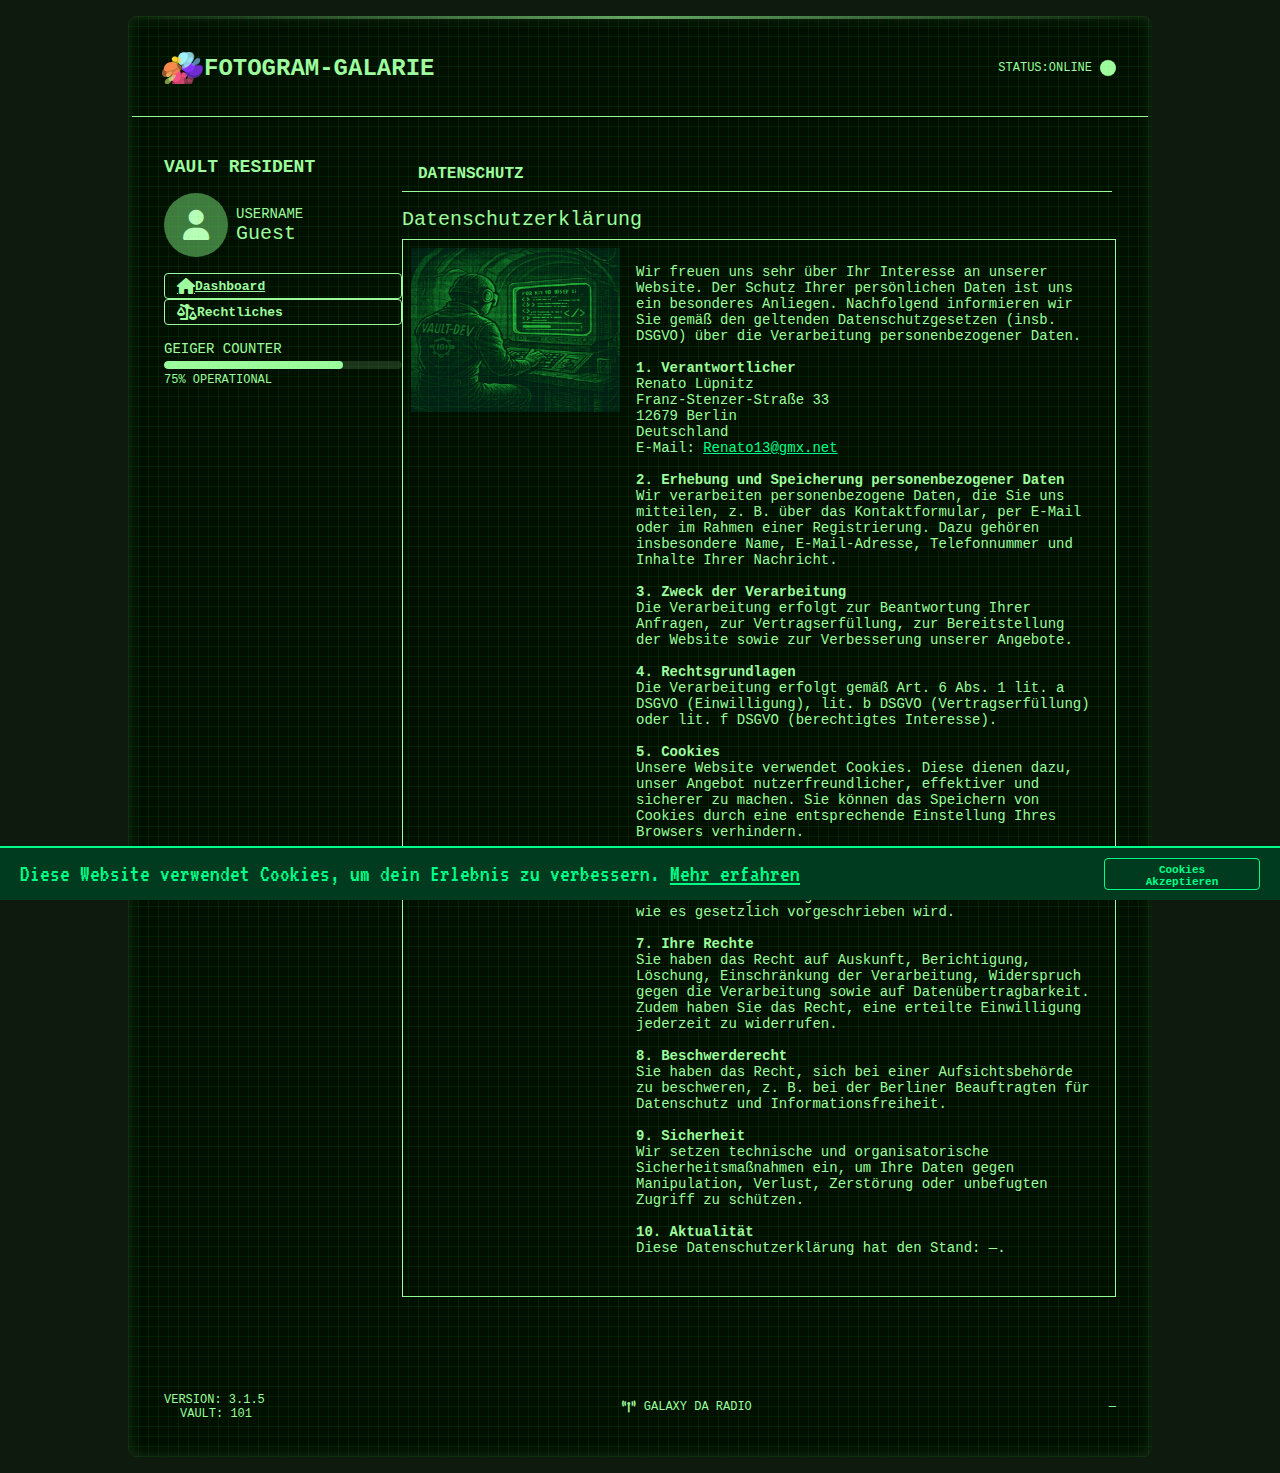
<file: datenschtz.html>
<!DOCTYPE html>
<html lang="de">

<head>
    <meta charset="UTF-8" />
    <meta name="viewport" content="width=device-width, initial-scale=1" />
    <title>Datenschutzerklärung • Fotogram Galerie</title>
    <link rel="icon" type="image/svg+xml" href="favicon.svg" />
    <link rel="stylesheet" href="https://cdnjs.cloudflare.com/ajax/libs/font-awesome/6.4.0/css/all.min.css" />
    <link rel="stylesheet" href="style.css" />
</head>

<body class="body-min-height flex-center p-4">
    <div class="container max-width-4xl width-full">
        <div class="pipboy-screen relative rounded overflow-hidden p-1">
            <div class="scanline"></div>

            <!-- Header -->
            <header>
                <div class="header flex-between align-center p-2 border-b border-green mb-2">
                    <div class="header-left flex-center text-2xl pipboy-text">
                        <div class="glitch-img" data-image="favicon.svg">
                            <img src="favicon.svg" alt="Logo" class="header-logo" />
                        </div>
                        <span class="glitch" data-text="FOTOGRAM-GALARIE">FOTOGRAM-GALARIE</span>
                    </div>
                    <div class="status flex-center space-x-2 text-xs pipboy-text">
                        STATUS: <span class="text-green">ONLINE</span>
                        <div class="status-indicator pulse"></div>
                    </div>
                </div>
            </header>

            <!-- Main Content -->
            <div class="main-content grid grid-cols-1 md-grid-cols-4 gap-4 p-2">
                <!-- Sidebar -->
                <aside class="sidebar md-col-span-1 space-y-2">
                    <div class="sidebar-title pipboy-text text-lg mb-4">VAULT RESIDENT</div>
                    <div class="user-info flex-center space-x-2 mb-4">
                        <div class="avatar green-bg rounded-full flex-center size-16">
                            <i class="fas fa-user text-3xl text-green-light" aria-hidden="true"></i>
                        </div>
                        <div>
                            <div class="text-sm">USERNAME</div>
                            <div class="text-xl">Guest</div>
                        </div>
                    </div>

                    <nav class="nav space-y-1" role="navigation" aria-label="Hauptmenü">
                        <div class="accordion-section">
                            <a class="pipboy-button flex-center p-2 text-left glitch" href="index.html"
                                data-text="DASHBOARD" aria-label="Zum Dashboard wechseln">
                                <i class="fas fa-home icon-margin" aria-hidden="true"></i> Dashboard
                            </a>
                        </div>

                        <div class="accordion-section">
                            <div class="pipboy-button flex-center p-2 text-left accordion-toggle glitch"
                                data-text="RECHTLICHES" aria-label="Rechtliches öffnen">
                                <i class="fa-solid fa-scale-unbalanced-flip icon-margin" aria-hidden="true"></i>
                                Rechtliches
                            </div>
                            <div class="submenu">
                                <a href="impressum.html" class="pipboy-button p-2 text-left glitch"
                                    data-text="IMPRESSUM">
                                    <i class="fa-solid fa-stamp" aria-hidden="true"></i> Impressum
                                </a>
                                <a href="datenschutz.html" class="pipboy-button p-2 text-left glitch active"
                                    data-text="DATENSCHUTZ">
                                    <i class="fa-solid fa-shield-halved" aria-hidden="true"></i> Datenschutz
                                </a>
                            </div>
                        </div>
                    </nav>

                    <div class="vault-status mt-4">
                        <div class="text-sm mb-1"> GEIGER COUNTER</div>
                        <div class="status-bar bg-green-dark rounded-full h-2">
                            <div class="status-bar-fill bg-green rounded-full h-2" style="width: 75%;"></div>
                        </div>
                        <div class="text-xs mt-1">75% OPERATIONAL</div>
                    </div>
                </aside>

                <!-- Main Panel -->
                <main class="main-panel md-col-span-3" role="main" aria-label="Datenschutzerklärung">
                    <div class="tabs flex border-b border-green mb-4">
                        <div class="pipboy-tab active px-4 py-2 mr-1">DATENSCHUTZ</div>
                    </div>

                    <!-- Datenschutz Content -->
                    <section class="featured mb-6" aria-labelledby="datenschutz-title">
                        <div class="text-xl mb-2" id="datenschutz-title">Datenschutzerklärung</div>
                        <div class="featured-container">
                            <div class="featured-icon">
                                <img src="./Vault_Dev2.png" alt="Vault Dev" class="featured-galary-img">
                            </div>
                            <div class="featured-info p-4 md-width-2-3">
                                <div class="text-sm mb-4">
                                    Wir freuen uns sehr über Ihr Interesse an unserer Website. Der Schutz Ihrer
                                    persönlichen Daten ist uns ein besonderes Anliegen. Nachfolgend informieren wir Sie
                                    gemäß den geltenden Datenschutzgesetzen (insb. DSGVO) über die Verarbeitung
                                    personenbezogener Daten.
                                </div>

                                <div class="text-sm mb-4">
                                    <strong>1. Verantwortlicher</strong><br />
                                    Renato Lüpnitz<br />
                                    Franz-Stenzer-Straße 33<br />
                                    12679 Berlin<br />
                                    Deutschland<br />
                                    E-Mail: <a href="mailto:[Renato13@gmx.net]"
                                        class="highlight-link">Renato13@gmx.net</a>
                                </div>

                                <div class="text-sm mb-4">
                                    <strong>2. Erhebung und Speicherung personenbezogener Daten</strong><br />
                                    Wir verarbeiten personenbezogene Daten, die Sie uns mitteilen, z. B. über das
                                    Kontaktformular, per E-Mail oder im Rahmen einer Registrierung. Dazu gehören
                                    insbesondere Name, E-Mail-Adresse, Telefonnummer und Inhalte Ihrer Nachricht.
                                </div>

                                <div class="text-sm mb-4">
                                    <strong>3. Zweck der Verarbeitung</strong><br />
                                    Die Verarbeitung erfolgt zur Beantwortung Ihrer Anfragen, zur Vertragserfüllung, zur
                                    Bereitstellung der Website sowie zur Verbesserung unserer Angebote.
                                </div>

                                <div class="text-sm mb-4">
                                    <strong>4. Rechtsgrundlagen</strong><br />
                                    Die Verarbeitung erfolgt gemäß Art. 6 Abs. 1 lit. a DSGVO (Einwilligung), lit. b
                                    DSGVO (Vertragserfüllung) oder lit. f DSGVO (berechtigtes Interesse).
                                </div>

                                <div class="text-sm mb-4">
                                    <strong>5. Cookies</strong><br />
                                    Unsere Website verwendet Cookies. Diese dienen dazu, unser Angebot
                                    nutzerfreundlicher, effektiver und sicherer zu machen. Sie können das Speichern von
                                    Cookies durch eine entsprechende Einstellung Ihres Browsers verhindern.
                                </div>

                                <div class="text-sm mb-4">
                                    <strong>6. Dauer der Speicherung</strong><br />
                                    Wir speichern personenbezogene Daten nur so lange, wie dies für die jeweiligen
                                    Zwecke erforderlich ist oder wie es gesetzlich vorgeschrieben wird.
                                </div>

                                <div class="text-sm mb-4">
                                    <strong>7. Ihre Rechte</strong><br />
                                    Sie haben das Recht auf Auskunft, Berichtigung, Löschung, Einschränkung der
                                    Verarbeitung, Widerspruch gegen die Verarbeitung sowie auf Datenübertragbarkeit.
                                    Zudem haben Sie das Recht, eine erteilte Einwilligung jederzeit zu widerrufen.
                                </div>

                                <div class="text-sm mb-4">
                                    <strong>8. Beschwerderecht</strong><br />
                                    Sie haben das Recht, sich bei einer Aufsichtsbehörde zu beschweren, z. B. bei der
                                    Berliner Beauftragten für Datenschutz und Informationsfreiheit.
                                </div>

                                <div class="text-sm mb-4">
                                    <strong>9. Sicherheit</strong><br />
                                    Wir setzen technische und organisatorische Sicherheitsmaßnahmen ein, um Ihre Daten
                                    gegen Manipulation, Verlust, Zerstörung oder unbefugten Zugriff zu schützen.
                                </div>

                                <div class="text-sm mb-4">
                                    <strong>10. Aktualität</strong><br />
                                    Diese Datenschutzerklärung hat den Stand: <span id="stand-datum">—</span>.
                                </div>
                            </div>
                        </div>
                    </section>
                </main>
            </div>

            <!-- Footer -->
            <footer class="footer flex-between align-center p-2 border-t border-green mt-2 text-xs" role="contentinfo">
                <div class="footer-left flex space-x-4">
                    <div>VERSION: 3.1.5</div>
                    <div>VAULT: 101</div>
                </div>
                <div class="footer-center flex-center space-x-2 radio-active"
                    aria-label="Aktueller Radiosender: GALAXY DA RADIO">
                    <i class="fas fa-broadcast-tower" aria-hidden="true"></i>
                    <div>GALAXY DA RADIO</div>
                </div>
                <div id="datum-uhr">—</div>
            </footer>

            <div id="cookie-bar" class="cookie-bar">
                <p>Diese Website verwendet Cookies, um dein Erlebnis zu verbessern. <a
                        href="https://github.com/Ironhyde51" target="_blank" rel="noopener">Mehr erfahren</a></p>
                <button id="cookie-accept" class="pipboy-button">Cookies Akzeptieren</button>
            </div>
            <script src="javascript.js"></script>
        </div>
    </div>
</body>

</html>
</file>
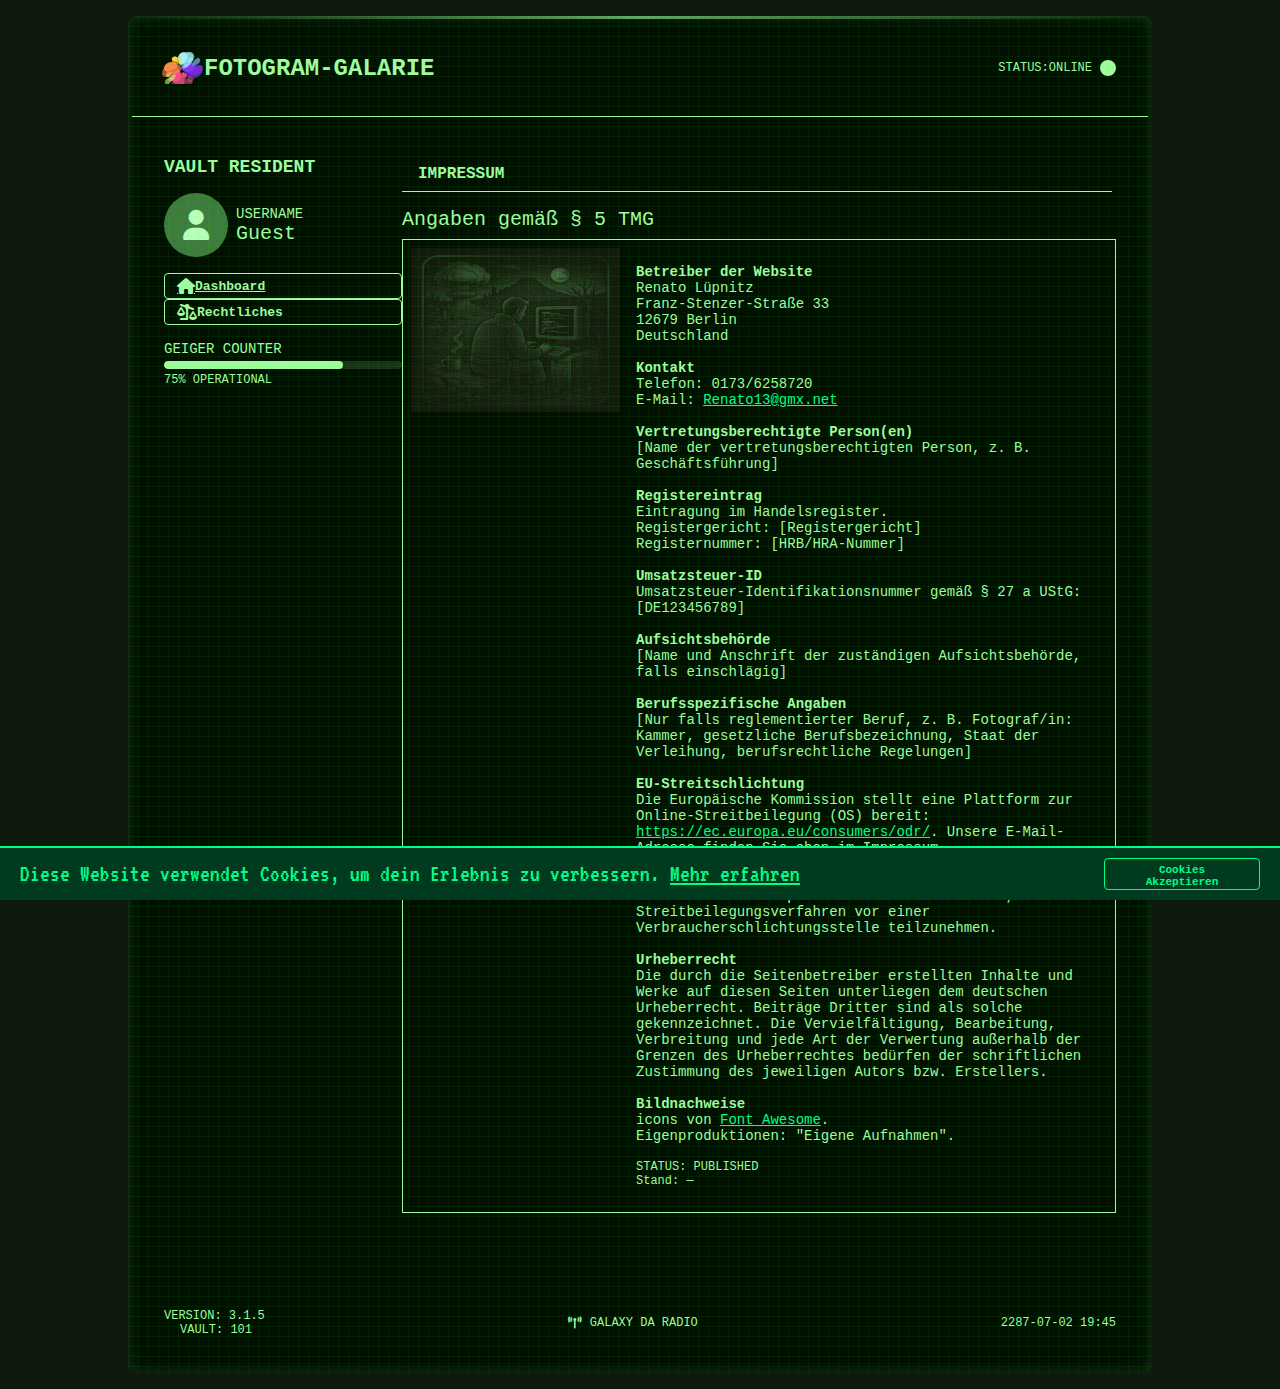
<file: impressum.html>
<!DOCTYPE html>
<html lang="de">
<head>
  <meta charset="UTF-8" />
  <meta name="viewport" content="width=device-width, initial-scale=1" />
  <title>Impressum • Fotogram Galerie</title>
  <link rel="icon" type="image/svg+xml" href="./img/favicon.svg" />
  <link rel="stylesheet" href="https://cdnjs.cloudflare.com/ajax/libs/font-awesome/6.4.0/css/all.min.css" />
  <link rel="stylesheet" href="style.css" />
</head>
<body class="body-min-height flex-center p-4">
  <div class="container max-width-4xl width-full">
    <div class="pipboy-screen relative rounded overflow-hidden p-1">
      <div class="scanline"></div>

      <!-- Header -->
      <header>
        <div class="header flex-between align-center p-2 border-b border-green mb-2">
          <div class="header-left flex-center text-2xl pipboy-text">
            <div class="glitch-img" data-image="favicon.svg">
              <img src="./img/favicon.svg" alt="Logo" class="header-logo" />
            </div>
            <span class="glitch" data-text="FOTOGRAM-GALARIE">FOTOGRAM-GALARIE</span>
          </div>
          <div class="status flex-center space-x-2 text-xs pipboy-text">
            STATUS: <span class="text-green">ONLINE</span>
            <div class="status-indicator pulse"></div>
          </div>
        </div>
      </header>

      <!-- Main Content -->
      <div class="main-content grid grid-cols-1 md-grid-cols-4 gap-4 p-2">
        <!-- Sidebar -->
        <aside class="sidebar md-col-span-1 space-y-2">
          <div class="sidebar-title pipboy-text text-lg mb-4">VAULT RESIDENT</div>
          <div class="user-info flex-center space-x-2 mb-4">
            <div class="avatar green-bg rounded-full flex-center size-16">
              <i class="fas fa-user text-3xl text-green-light" aria-hidden="true"></i>
            </div>
            <div>
              <div class="text-sm">USERNAME</div>
              <div class="text-xl">Guest</div>
            </div>
          </div>

          <nav class="nav space-y-1" role="navigation" aria-label="Hauptmenü">
            <div class="accordion-section">
              <a class="pipboy-button flex-center p-2 text-left glitch" data-text="DASHBOARD" aria-label="Zum Dashboard wechseln" href="index.html">
                <i class="fas fa-home icon-margin" aria-hidden="true"></i> Dashboard
              </a>
            </div>

            <div class="accordion-section">
              <div class="pipboy-button flex-center p-2 text-left accordion-toggle glitch" data-text="RECHTLICHES" aria-label="Rechtliches öffnen">
                <i class="fa-solid fa-scale-unbalanced-flip icon-margin" aria-hidden="true"></i> Rechtliches
              </div>
              <div class="submenu">
                <a href="./impressum.html" target="_blank" class="pipboy-button p-2 text-left glitch" data-text="IMPRESSUM">
                  <i class="fa-solid fa-stamp" aria-hidden="true"></i> Impressum
                </a>
                <a href="./datenschtz.html" target="_blank" class="pipboy-button p-2 text-left glitch" data-text="DATENSCHUTZ">
                  <i class="fa-solid fa-shield-halved" aria-hidden="true"></i> Datenschutz
                </a>
              </div>
            </div>
          </nav>

          <div class="vault-status mt-4">
            <div class="text-sm mb-1"> GEIGER COUNTER</div>
            <div class="status-bar bg-green-dark rounded-full h-2">
              <div class="status-bar-fill bg-green rounded-full h-2" style="width: 75%;"></div>
            </div>
            <div class="text-xs mt-1">75% OPERATIONAL</div>
          </div>
        </aside>

        <!-- Main Panel -->
        <main class="main-panel md-col-span-3" role="main" aria-label="Impressum">
          <div class="tabs flex border-b border-green mb-4">
            <div class="pipboy-tab active px-4 py-2 mr-1">IMPRESSUM</div>
          </div>

          <!-- Impressum Content -->
          <section class="featured mb-6" aria-labelledby="impressum-title">
            <div class="text-xl mb-2" id="impressum-title">Angaben gemäß § 5 TMG</div>
            <div class="featured-container">
              <div class="featured-icon">
                <img src="./img/Wasteland_Developer.png" alt="Vault Dev" class="featured-galary-img" onclick="openDialog(12)">
              </div>
              <div class="featured-info p-4 md-width-2-3">
                <!-- === BEGINN: DATEN BITTE ANPASSEN === -->
                <div class="text-sm mb-4">
                  <strong>Betreiber der Website</strong><br/>
                  <span class="pipboy-text">Renato Lüpnitz</span><br/>
                  Franz-Stenzer-Straße 33<br/>
                  12679 Berlin<br/>
                  Deutschland
                </div>

                <div class="text-sm mb-4">
                  <strong>Kontakt</strong><br/>
                  Telefon: 0173/6258720<br/>
                  E-Mail: <a href="mailto:[Renato13@gmx.net]" class="highlight-link">Renato13@gmx.net</a>
                </div>

                <div class="text-sm mb-4">
                  <strong>Vertretungsberechtigte Person(en)</strong><br/>
                  [Name der vertretungsberechtigten Person, z. B. Geschäftsführung]
                </div>

                <div class="text-sm mb-4">
                  <strong>Registereintrag</strong><br/>
                  Eintragung im Handelsregister.<br/>
                  Registergericht: [Registergericht]<br/>
                  Registernummer: [HRB/HRA-Nummer]
                </div>

                <div class="text-sm mb-4">
                  <strong>Umsatzsteuer-ID</strong><br/>
                  Umsatzsteuer-Identifikationsnummer gemäß § 27 a UStG: [DE123456789]
                </div>

                <div class="text-sm mb-4">
                  <strong>Aufsichtsbehörde</strong><br/>
                  [Name und Anschrift der zuständigen Aufsichtsbehörde, falls einschlägig]
                </div>

                <div class="text-sm mb-4">
                  <strong>Berufsspezifische Angaben</strong><br/>
                  [Nur falls reglementierter Beruf, z. B. Fotograf/in: Kammer, gesetzliche Berufsbezeichnung, Staat der Verleihung, berufsrechtliche Regelungen]
                </div>

                <div class="text-sm mb-4">
                  <strong>EU-Streitschlichtung</strong><br/>
                  Die Europäische Kommission stellt eine Plattform zur Online-Streitbeilegung (OS) bereit: <a href="https://ec.europa.eu/consumers/odr/" class="highlight-link" target="_blank" rel="noopener">https://ec.europa.eu/consumers/odr/</a>.
                  Unsere E-Mail-Adresse finden Sie oben im Impressum.
                </div>

                <div class="text-sm mb-4">
                  <strong>Verbraucherstreitbeilegung/Universalschlichtungsstelle</strong><br/>
                  Wir sind nicht verpflichtet und nicht bereit, an Streitbeilegungsverfahren vor einer Verbraucherschlichtungsstelle teilzunehmen.
                </div>

                <div class="text-sm mb-4">
                  <strong>Urheberrecht</strong><br/>
                  Die durch die Seitenbetreiber erstellten Inhalte und Werke auf diesen Seiten unterliegen dem deutschen Urheberrecht. Beiträge Dritter sind als solche gekennzeichnet. Die Vervielfältigung, Bearbeitung, Verbreitung und jede Art der Verwertung außerhalb der Grenzen des Urheberrechtes bedürfen der schriftlichen Zustimmung des jeweiligen Autors bzw. Erstellers.
                </div>

                <div class="text-sm mb-4">
                  <strong>Bildnachweise</strong><br/>
                  icons von <a href="https://fontawesome.com/" class="highlight-link" target="_blank" rel="noopener">Font Awesome</a>.<br/>
                 Eigenproduktionen: "Eigene Aufnahmen".
                </div>
                <!-- === ENDE: DATEN BITTE ANPASSEN === -->

                <div class="featured-footer flex-between">
                  <div class="text-xs">
                    <div>STATUS: <span class="text-green">PUBLISHED</span></div>
                    <div>Stand: <span id="stand-datum">—</span></div>
                  </div>
                </div>
              </div>
            </div>
          </section>

        </main>
      </div>

      <!-- Footer -->
      <footer class="footer flex-between align-center p-2 border-t border-green mt-2 text-xs" role="contentinfo">
        <div class="footer-left flex space-x-4">
          <div>VERSION: 3.1.5</div>
          <div>VAULT: 101</div>
        </div>
        <div class="footer-center flex-center space-x-2 radio-active" aria-label="Aktueller Radiosender: GALAXY DA RADIO">
          <i class="fas fa-broadcast-tower" aria-hidden="true"></i>
          <div>GALAXY DA RADIO</div>
        </div>
        <div id="datum-uhr">2287-07-02 19:45</div>
      </footer>

      <div id="cookie-bar" class="cookie-bar">
        <p>Diese Website verwendet Cookies, um dein Erlebnis zu verbessern. <a href="https://github.com/Ironhyde51" target="_blank" rel="noopener">Mehr erfahren</a></p>
        <button id="cookie-accept" class="pipboy-button">Cookies Akzeptieren</button>
      </div>
      <script src="javascript.js"></script>
    </div>
  </div>
</body>
</html>
</file>
<file: style.css>
/* Basis & Reset */
* { box-sizing: border-box; margin: 0; padding: 0; }

@font-face {
  font-family: 'VT323';
  src: url('fonts/VT323/VT323-Regular.ttf') format('truetype');
}
@font-face {
  font-family: 'Raleway';
  src: url('fonts/Raleway/static/Raleway-Regular.ttf') format('truetype');
  font-weight: normal;
  font-style: normal;
}

/* Layout & Flex/Grid Helfer */
body {
  background: #0f1a0f;
  color: #9efc9e;
  font-family: 'Courier New', Courier, monospace;
  min-height: 100vh;
  display: flex;
  justify-content: center;
  align-items: center;
  padding: 1rem;
  user-select: none;
}
.container { max-width: 64rem; width: 100%; }
.flex-center { display: flex; align-items: center; }
.flex-between { display: flex; justify-content: space-between; align-items: center; }
.space-x-2>*+* { margin-left: 0.5rem; }
.space-x-4>*+* { margin-left: 1rem; }
.grid { display: grid; }
.grid-cols-1 { grid-template-columns: 1fr; }

/* Abstände */
.p-1 { padding: 0.25rem; }
.p-2 { padding: 2rem; }
.p-4 { padding: 1rem; }
.px-4 { padding-left: 1rem; padding-right: 1rem; }
.py-2 { padding-top: 0.5rem; padding-bottom: 0.5rem; }
.mb-1 { margin-bottom: 0.25rem; }
.mb-2 { margin-bottom: 0.5rem; }
.mb-4 { margin-bottom: 1rem; }
.mb-6 { margin-bottom: 1.5rem; }
.mt-1 { margin-top: 0.25rem; }
.mt-2 { margin-top: 0.5rem; }
.mt-4 { margin-top: 1rem; }
.mr-1 { margin-right: 0.25rem; }

/* Textgrößen & Farben */
.text-xs { font-size: 0.75rem; }
.text-sm { font-size: 0.875rem; }
.text-lg { font-size: 1.125rem; }
.text-xl { font-size: 1.25rem; }
.text-2xl { font-size: 1.5rem; }
.text-3xl { font-size: 1.875rem; }
.text-4xl { font-size: 2.25rem; }
.text-6xl { font-size: 4rem; }
.text-green { color: #9efc9e; }
.text-green-light { color: #b9ffb9; }
.bg-green { background: #9efc9e; }
.bg-green-dark { background: #1b321b; }
.border-green { border-color: #9efc9e; }

/* Border & Rundungen */
.border { border-style: solid; border-width: 1px; border-color: inherit; }
.rounded { border-radius: 0.25rem; }
.rounded-lg { border-radius: 0.5rem; }
.rounded-full { border-radius: 9999px; }
.overflow-hidden { overflow: hidden; }

/* Größen */
.size-16 { width: 4rem; height: 4rem; }

/* Pipboy Screen Hintergrund-Gitter */
.pipboy-screen {
  background: #011001;
  box-shadow: inset 0 0 15px #1b321b;
  position: relative;
  border-radius: 0.5rem;
}
.pipboy-screen::before {
  content: "";
  position: absolute;
  top: 0; left: 0; right: 0; bottom: 0;
  background:
    linear-gradient(rgba(20,254,23,0.07) 1px, transparent 1px),
    linear-gradient(90deg, rgba(20,254,23,0.07) 1px, transparent 1px);
  background-size: 10px 10px;
  pointer-events: none;
  z-index: 0;
}

/* Scanline Animation */
.scanline {
  position: absolute; top: 0; left: 0; width: 100%; height: 3px;
  background: linear-gradient(90deg, transparent, rgba(158,252,158,0.6), transparent);
  animation: scanline 5s linear infinite;
  pointer-events: none; z-index: 10;
}
@keyframes scanline { 0%{top:0;} 100%{top:100%;} }

/* Buttons & Tabs */
.pipboy-button {
  background: transparent;
  border: 1px solid #9efc9e;
  color: #9efc9e;
  padding: 0.25rem 0.75rem;
  border-radius: 0.25rem;
  cursor: pointer;
  font-family: monospace;
  font-weight: 700;
  user-select: none;
  transition: background 0.2s;
}
.pipboy-button:hover { background: rgba(158,252,158,0.2); }
.pipboy-tab {
  border-bottom: 1px solid transparent;
  cursor: pointer;
  padding: 0.5rem 1rem;
  color: #9efc9e;
  font-weight: 700;
  user-select: none;
  transition: background 0.2s;
}
.pipboy-tab.active {
  border-color: #9efc9e;
  color: #9efc9e;
  font-weight: 900;
}

/* Status indicator mit Puls */
.status-indicator {
  width: 1rem; height: 1rem;
  background: #9efc9e;
  border-radius: 50%;
  animation: pulse 2s infinite;
}
@keyframes pulse {
  0% { opacity: 1; box-shadow: 0 0 10px #9efc9e; }
  50% { opacity: 0.6; box-shadow: 0 0 4px #9efc9e; }
  100% { opacity: 1; box-shadow: 0 0 10px #9efc9e; }
}

/* Statusbar */
.status-bar {
  background: #1b321b;
  border-radius: 9999px;
  height: 0.5rem;
  width: 100%;
  overflow: hidden;
}
.status-bar-fill {
  background: #9efc9e;
  height: 100%;
  border-radius: 9999px;
  transition: width 0.3s;
}

/* Footer */
.footer { font-family: monospace; color: #9efc9e; }
.radio-active i { color: #9efc9e; }
.radio-active div { user-select: none; }

/* Sidebar & Header */
.sidebar-title, .header-left { font-weight: 700; font-family: monospace; }
.user-info { font-family: monospace; }
.avatar { display: flex; justify-content: center; align-items: center; }
.green-bg { background: #3f7b3f; }
.header { border-bottom: 1px solid #9efc9e; }
.header-logo { height: 2rem; width: 2rem; margin-right: 0.5rem; }

/* Featured */
.featured-container {
  border: 1px solid #9efc9e;
  padding: 0.5rem;
  display: flex;
  flex-direction: column;
}


/* Game library grid */
.library-grid {
  display: grid;
  grid-template-columns: repeat(2, 1fr);
  gap: 0.5rem;
}

.game-item {
  border: 1px solid #9efc9e;
  padding: 0.5rem;
  display: flex;
  flex-direction: column;
  align-items: center;
}
.game-icon {
  background: #1b321b;
  height: 6rem;
  width: 100%;
  display: flex;
  justify-content: center;
  align-items: center;
  margin-bottom: 0.5rem;
}

/* Glitch Effekt */
.glitch-img { 
  position: relative; 
  display: inline-block; }
.glitch-img img { 
  display: block; 

}
.glitch-img::before, .glitch-img::after {

  content: "";
  position: absolute; inset: 0;
  background-size: cover;
  background-repeat: no-repeat;
  opacity: 0.6;
  pointer-events: none;
}
.glitch-img::before {
  background-image: url('favicon.svg');
  left: 2px;
  animation: glitch-anim 2s infinite linear alternate-reverse;
}
.glitch-img::after {
  background-image: url('favicon.svg');
  left: -2px;
  animation: glitch-anim2 3s infinite linear alternate;
}
.glitch {
  position: relative;
  color: #9efc9e;
  font-weight: 900;
  font-family: monospace;
}
.glitch::before, .glitch::after {
  content: attr(data-text);
  position: absolute;
  left: 0; top: 0;
  opacity: 0.6;
}
.glitch::before {
  animation: glitch-anim 2s infinite;
  color: #b9ffb9;
  z-index: -1;
  clip-path: polygon(0 2%, 100% 2%, 100% 35%, 0 35%);
}
.glitch::after {
  animation: glitch-anim2 3s infinite;
  color: #6eff6e;
  z-index: -2;
  clip-path: polygon(0 65%, 100% 65%, 100% 98%, 0 98%);
}
@keyframes glitch-anim {
  0% { transform: translate(0); }
  20% { transform: translate(-2px, 2px); }
  40% { transform: translate(2px, -2px); }
  60% { transform: translate(-2px, 2px); }
  80% { transform: translate(2px, -2px); }
  100% { transform: translate(0); }
}
@keyframes glitch-anim2 {
  0% { transform: translate(0); }
  25% { transform: translate(2px, -2px); }
  50% { transform: translate(-2px, 2px); }
  75% { transform: translate(2px, -2px); }
  100% { transform: translate(0); }
}

/* Accordion & Submenu */
.submenu {
  display: flex;
  flex-direction: column;
  max-height: 0;
  overflow: hidden;
  transition: background 0.2s, max-height 0.3s;
  margin-left: 1.5rem;
}
.submenu a {
  display: block;
  padding-left: 0.5rem;
  text-decoration: none;
}
.accordion-section.open .submenu { max-height: 500px; }
.submenu .pipboy-button { padding-left: 2rem; font-size: 0.9rem; }

/* Cookie Bar */
.cookie-bar {
  position: fixed;
  bottom: 0; left: 0; width: 100%;
  background: #003b1f;
  color: #00ff88;
  padding: 10px 20px;
  display: flex;
  justify-content: space-between;
  align-items: center;
  font-family: 'VT323', monospace;
  border-top: 2px solid #00ff88;
  z-index: 9999;
}
.cookie-bar p { margin: 0; font-size: 24px; }
.cookie-bar a,
.highlight-link { 
  color: #00ff88; 
  text-decoration: underline;
  cursor: pointer;
}
.cookie-bar button {
  height: 32px; width: 156px;
  background: none;
  border: 1px solid #00ff88;
  color: #00ff88;
  padding: 5px 15px;
  cursor: pointer;
  font-size: 11px;
  transition: background 0.2s;
}
.cookie-bar button:hover { background: #00ff88; color: #003b1f; }

/* Overlay */
.dialog-overlay {
  position: fixed;
  top: 0;
  left: 0;
  width: 100vw;
  height: 100vh;
  background: rgba(0, 0, 0, 0.6);
  z-index: 1000;
  display: none;
}

/* Dialog */
.pipboy-dialog {
  position: fixed;
  top: 50%;
  left: 50%;
  transform: translate(-50%, -50%);
  background: rgba(0,20,0,0.9);
  border: 2px solid #9efc9e;
  padding: 10px;
  max-width: 120%;
  max-height: 90%;
  color: #9efc9e;
  z-index: 1001;
}

.dialog-content {
  display: flex;
  flex-direction: column;
  align-items: center;
}

.dialog-image-wrapper {
  display: flex;
  align-items: center;
  justify-content: center;
  gap: 39px;
  padding-bottom: 39px;
}

#dialog-image {
  max-width: 80vw;
  max-height: 70vh;
  border: 2px solid #9efc9e;
}

.nav-btn {
  background: transparent;
  color: #9efc9e;
  font-size: 2rem;
  border: none;
  cursor: pointer;
}
.nav-btn:hover { color: #00ff88 }

.dialog-close {
  align-self: flex-end;
  background: transparent;
  border: none;
  color: #9efc9e;
  font-size: 1.5rem;
  cursor: pointer;
}
.dialog-close:hover { color: #00ff88 }

/* Bildgrößen */
.featured-galary-img { 
  width: 209px; 
  height: 164px; 
  }
.featured-galary-game-img { 
  width:72%; 
  height: 87px;
  object-fit: inherit;
}

/* Responsive Styles */

@media (min-width: 1054px) {
  .library-grid { grid-template-columns: repeat(3, 1fr); }
  .featured-container { flex-direction: row; } 
  .md-grid-cols-4 { grid-template-columns: repeat(4, 1fr); }
  .md-grid-cols-3 { grid-template-columns: repeat(3, 1fr); }
  .md-flex-row { flex-direction: row; }
  .md-col-span-1 { grid-column: span 1; }
  .md-col-span-3 { grid-column: span 3; }
}

@media (max-width: 700px) {
  .pipboy-dialog {
    max-width: 95%;
    padding: 8px;
  }
  .dialog-image-wrapper {
    flex-direction: column;
    gap: 12px;
    padding-bottom: 12px;
  }
  #dialog-image {
    max-width: 90vw;
    max-height: 60vh;
  }
  .nav-btn {
    font-size: 1.5rem;
  }
  .dialog-close {
    font-size: 1.2rem;
  
  margin-bottom: 6px;
  }
}
/* 600px – Kleine Tablets / große Smartphones quer */
@media (max-width: 600px) {
  .header-left span.glitch {
    font-size: 1rem;
  }
  .status {
    font-size: 0.6rem;
  }
  .featured-container img {
    max-width: 100%;
    height: auto;
  }
  .library-grid {
    grid-template-columns: 1fr;
  }
}

/* 480px – Smartphones quer / kleine Geräte hochkant */
@media (max-width: 480px) {
  .header-left {
    flex-direction: column;
    align-items: flex-start;
  }
  .status {
    display: none;
  }
  .pipboy-button {
    padding: 0.5rem;
    font-size: 0.8rem;
  }
  .featured-container {
    padding: 0.25rem;
  }
}

@media (max-width: 480px) {
  .pipboy-dialog {
    max-width: 100%;
    max-height: 100%;
    padding: 5px;
    border-width: 1px;
  }
  .dialog-image-wrapper {
    gap: 8px;
  }
  #dialog-image {
    max-width: 95vw;
    max-height: 55vh;
  }
  .nav-btn {
    font-size: 1.3rem;
  }
}

/* 375px – iPhones & kleine Android-Geräte */
@media (max-width: 375px) {
  .header-left span.glitch {
    font-size: 0.8rem;
  }
  .footer {
    flex-direction: column;
    text-align: center;
    gap: 0.25rem;
  }
   .pipboy-dialog {
    padding: 4px;
  }
  #dialog-image {
    max-width: 95vw;
    max-height: 50vh;
  }
  .nav-btn {
    font-size: 1.1rem;
  }
}


/* 320px – Minimale Breite */
@media (max-width: 319px) {
  .pipboy-button {
    font-size: 0.7rem;
  }
  .game-item img {
    max-width: 100%;
    height: auto;
  }
   .pipboy-dialog {
    padding: 3px;
    border-width: 1px;
  }
  #dialog-image {
    max-width: 93vw;
    max-height: 45vh;
  }
  .nav-btn {
    font-size: 1rem;
  }
}
</file>
